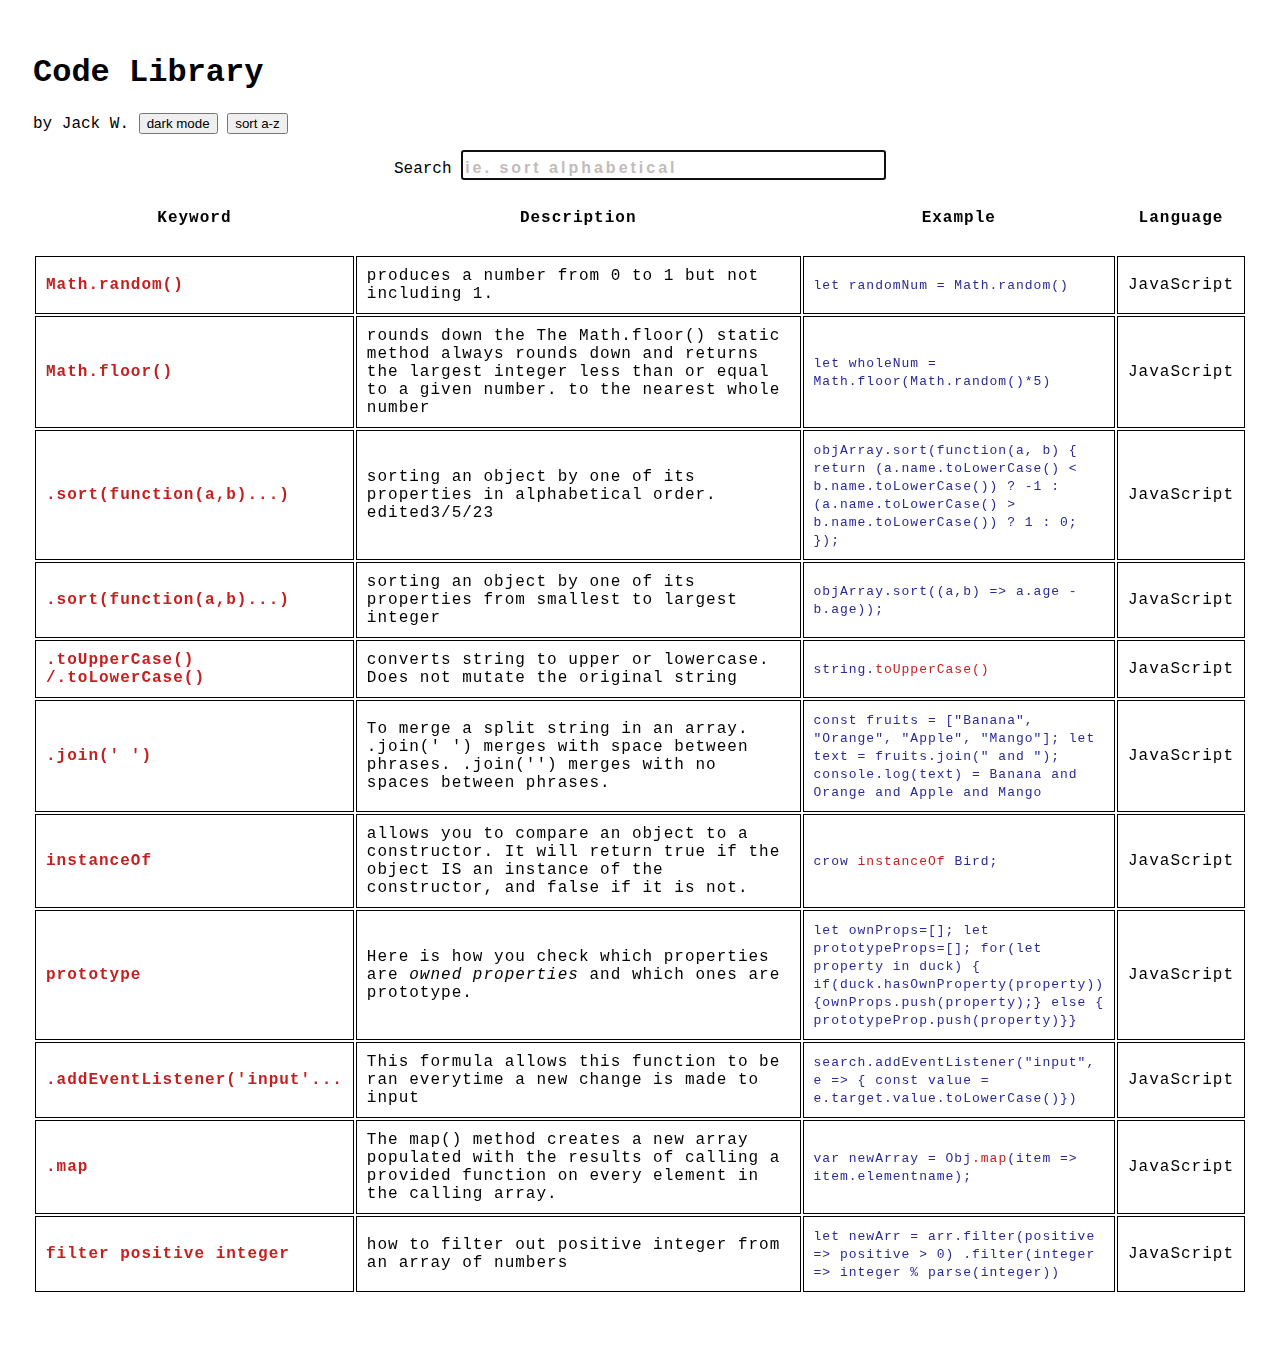
<file: coding-library/index.html>
<!DOCTYPE html>
<html lang="en">
    <head>
        <meta charset="utf-8">
        <meta name="viewport" content="width=device-width, initial-scale=1.0">
        <!-- <link rel="stylesheet" href="https://cdn.jsdelivr.net/npm/bootstrap@4.1.3/dist/css/bootstrap.min.css" integrity="sha384-MCw98/SFnGE8fJT3GXwEOngsV7Zt27NXFoaoApmYm81iuXoPkFOJwJ8ERdknLPMO" crossorigin="anonymous"> -->
        <link rel="stylesheet" href="styles.css">
        <title>Code Library</title>
    </head>
    <main class="main">
        <h1 id="header">Code Library</h1>
        <p>by Jack W.</p.>
        <button id="darkmode-toggle">dark mode</button>
        <button class="action-btns" id="sortaz-btn">sort a-z</button>
        <div class="search">
            <label for="search">Search</label>
            <input id="search" type="search" autofocus data-search placeholder="ie. sort alphabetical">
        </div>
        <table class="table">
            <tr>
                <th class="keyword">Keyword</th>
                <th>Description</th>
                <th class="sample">Example</th>
                <th>Language</th>
            </tr>
    </main>
    <footer>
    </footer>
    <script src="app.js"></script>
</html>
</file>
<file: coding-library/styles.css>
:root {
    --keyword-color1:rgb(197, 31, 31);
    --examples-color1:rgb(41, 41, 151);
}

@import url('https://fonts.googleapis.com/css2?family=Prompt&display=swap');

html {
    font-family: 'prompt',monospace;
}

main {
    padding: 25px;
    background-color: white;
    color: black;
}

.dark-mode{
    background-color: #121212;
    color: white;
    border:1px solid white;
}

.table {
    letter-spacing: 1px;
}

th {
    height:70px;
}

td {
    border: 1px solid black;
    padding:10px;
}

.keyword{
    width:200px;
    color:var(--keyword-color1);
    font-weight:bold;
}

.description{
    width:700px;
}

.examples {
    color:var(--examples-color1);
}

.HLkeyword {
    color:var(--keyword-color1)
}

/*search box */
.search {
    text-align: center;
}

#search {
    width:35%;
    height:30px;
    font-weight:bold;
    font-size:1.5rem;
    letter-spacing: 3px;
}

::placeholder {
    color:rgb(194, 187, 187);
    font-size:1rem
}
</file>
